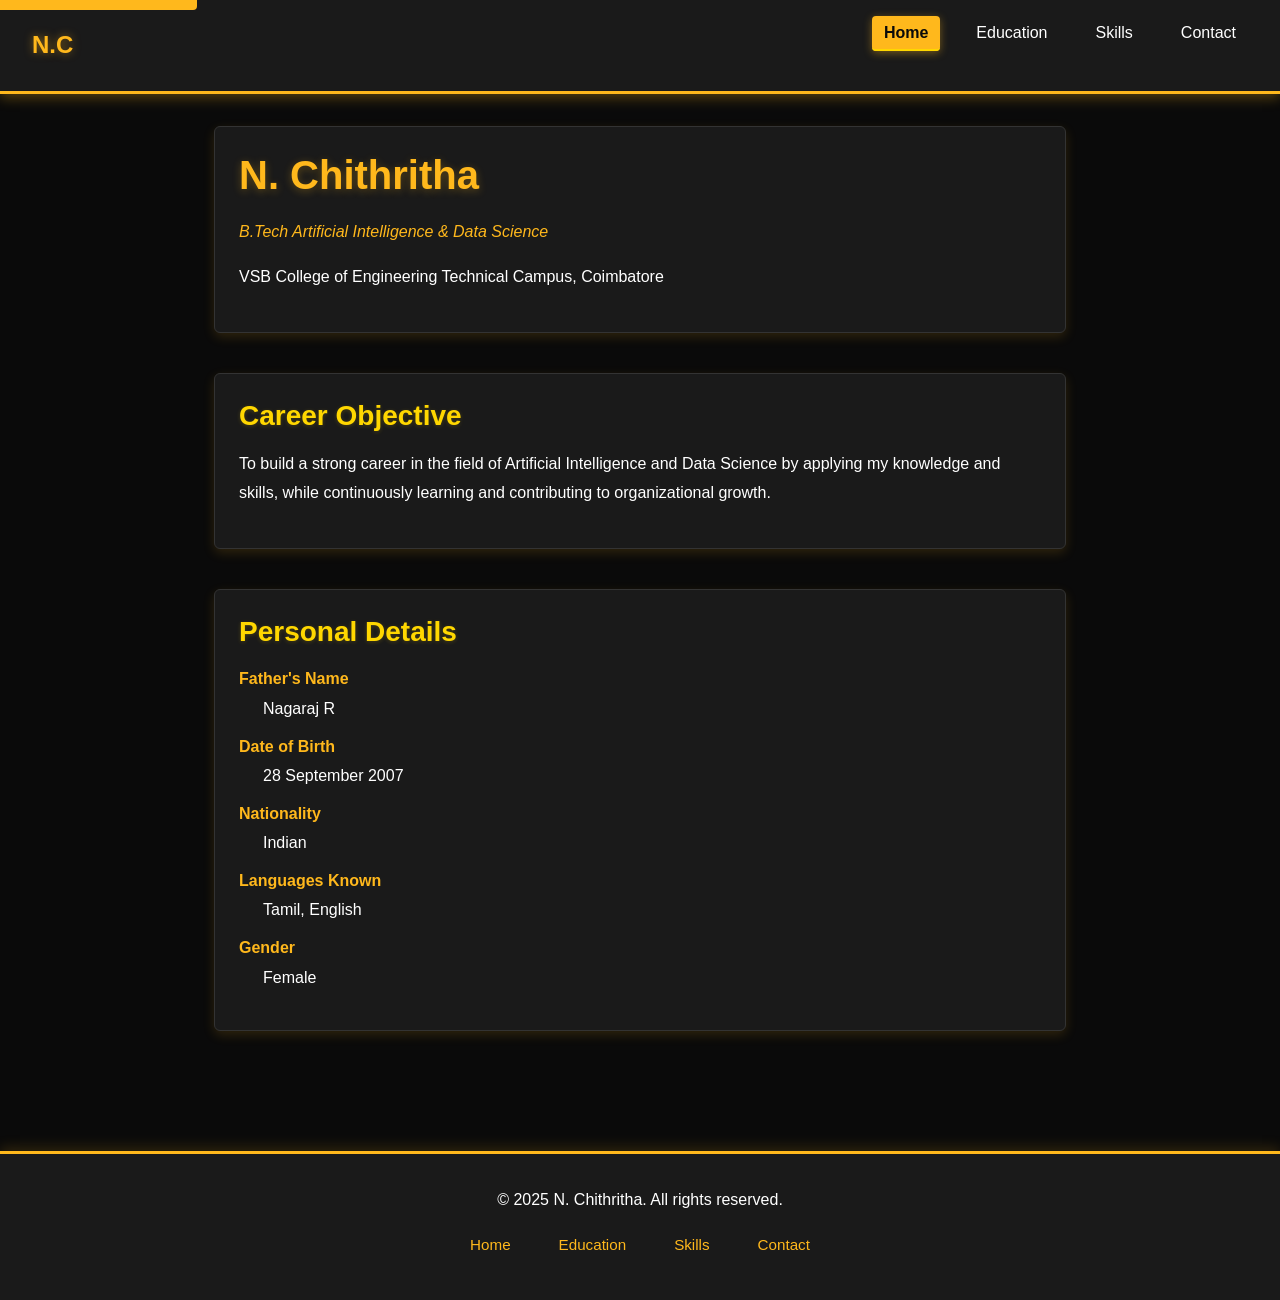
<file: index.html>
<!DOCTYPE html>
<html lang="en">
<head>
  <meta charset="UTF-8" />
  <meta name="viewport" content="width=device-width, initial-scale=1.0" />
  <meta name="robots" content="index, follow" />
  <meta name="language" content="English" />
  <meta name="author" content="N. Chithritha" />
  <meta name="creator" content="N. Chithritha" />

  <!-- SEO Meta Tags -->
  <title>N. Chithritha | B.Tech AI & DS Student | Portfolio</title>
  <meta name="description" content="Portfolio of N. Chithritha, B.Tech Artificial Intelligence and Data Science student at VSB College of Engineering, Coimbatore. Explore skills, education, and projects." />
  <meta name="keywords" content="Chithritha, AI, Data Science, portfolio, student, machine learning, VSB College" />

  <!-- Open Graph (for social sharing) -->
  <meta property="og:title" content="N. Chithritha | B.Tech AI & DS Student Portfolio" />
  <meta property="og:description" content="B.Tech Artificial Intelligence and Data Science Student — Portfolio & Projects" />
  <meta property="og:type" content="website" />
  <meta property="og:url" content="https://example.com/index.html" />

  <!-- Twitter Card -->
  <meta name="twitter:card" content="summary_large_image" />
  <meta name="twitter:title" content="N. Chithritha | Portfolio" />
  <meta name="twitter:description" content="B.Tech AI & DS Student Portfolio" />

  <!-- Schema.org JSON-LD Structured Data -->
  <script type="application/ld+json">
  {
    "@context": "https://schema.org",
    "@type": "Person",
    "name": "N. Chithritha",
    "url": "https://example.com",
    "jobTitle": "B.Tech Artificial Intelligence & Data Science Student",
    "affiliation": {
      "@type": "Organization",
      "name": "VSB College of Engineering Technical Campus"
    },
    "address": {
      "@type": "PostalAddress",
      "streetAddress": "W1417/C, Dharapuram Road, Selvapuram Street",
      "addressLocality": "Udumalpet",
      "addressCountry": "IN"
    },
    "sameAs": ["https://linkedin.com", "https://github.com"]
  }
  </script>

  <link rel="canonical" href="https://example.com/index.html" />
  <link rel="stylesheet" href="css/style.css" />
</head>

<body>

  <!-- SKIP LINK: Required for WCAG keyboard accessibility -->
  <a href="#main-content" class="skip-link">Skip to main content</a>

  <!-- ============ HEADER ============ -->
  <header role="banner">
    <h1 class="logo"><a href="index.html" title="Back to home">N.C</a></h1>
    <nav role="navigation" aria-label="Primary navigation">
      <ul>
        <li><a href="index.html" aria-current="page">Home</a></li>
        <li><a href="education.html">Education</a></li>
        <li><a href="skills.html">Skills</a></li>
        <li><a href="contact.html">Contact</a></li>
      </ul>
    </nav>
  </header>

  <!-- ============ MAIN ============ -->
  <main id="main-content" role="main">

    <!-- Hero Section -->
    <section aria-labelledby="hero-heading">
      <h1 id="hero-heading">N. Chithritha</h1>
      <p><em>B.Tech Artificial Intelligence &amp; Data Science</em></p>
      <p>VSB College of Engineering Technical Campus, Coimbatore</p>
    </section>

    <!-- Career Objective Section -->
    <article aria-labelledby="about-heading">
      <h2 id="about-heading">Career Objective</h2>
      <p>
        To build a strong career in the field of Artificial Intelligence and
        Data Science by applying my knowledge and skills, while continuously
        learning and contributing to organizational growth.
      </p>
    </article>

    <!-- Personal Details Section -->
    <article aria-labelledby="personal-heading">
      <h2 id="personal-heading">Personal Details</h2>
      <dl>
        <dt>Father's Name</dt>
        <dd>Nagaraj R</dd>
        <dt>Date of Birth</dt>
        <dd><time datetime="2007-09-28">28 September 2007</time></dd>
        <dt>Nationality</dt>
        <dd>Indian</dd>
        <dt>Languages Known</dt>
        <dd>Tamil, English</dd>
        <dt>Gender</dt>
        <dd>Female</dd>
      </dl>
    </article>

  </main>

  <!-- ============ FOOTER ============ -->
  <footer role="contentinfo">
    <p>&copy; 2025 N. Chithritha. All rights reserved.</p>
    <nav aria-label="Footer navigation">
      <ul class="footer-links">
        <li><a href="index.html">Home</a></li>
        <li><a href="education.html">Education</a></li>
        <li><a href="skills.html">Skills</a></li>
        <li><a href="contact.html">Contact</a></li>
      </ul>
    </nav>
  </footer>

</body>
</html>
</file>
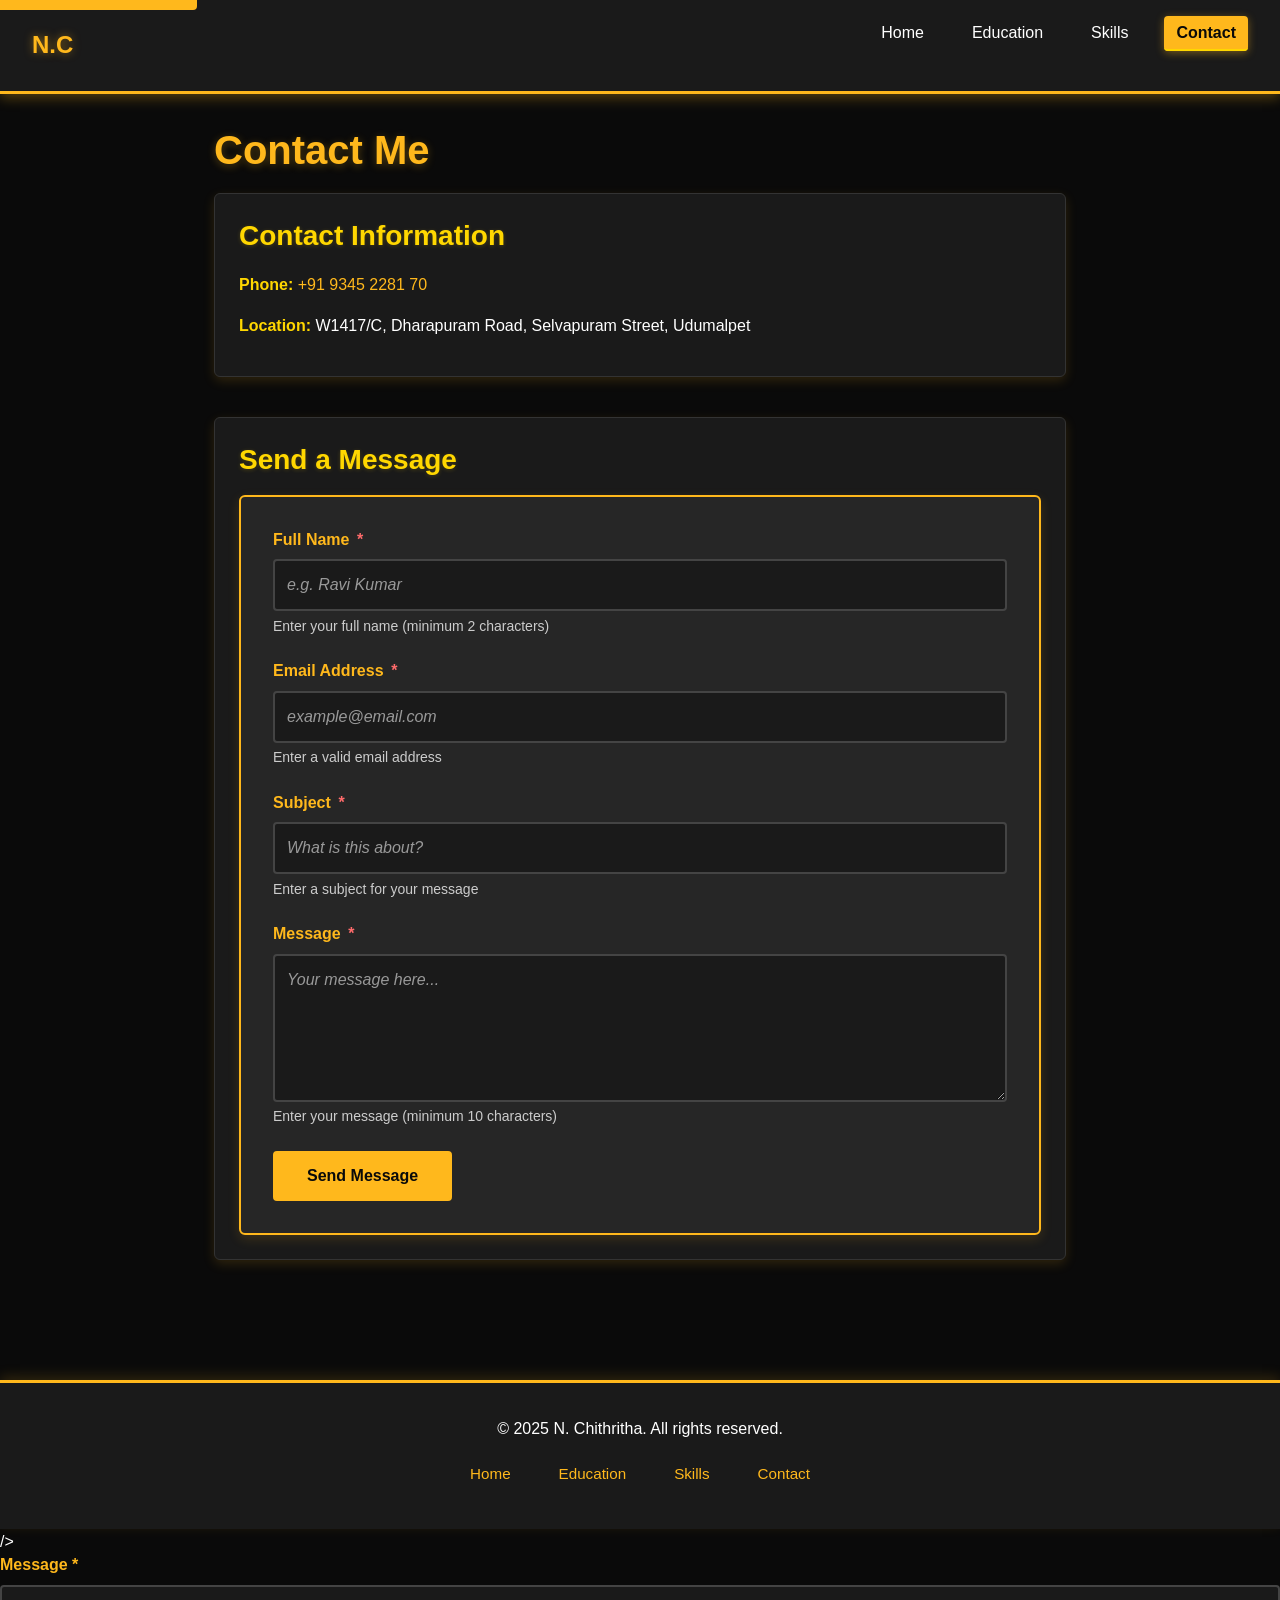
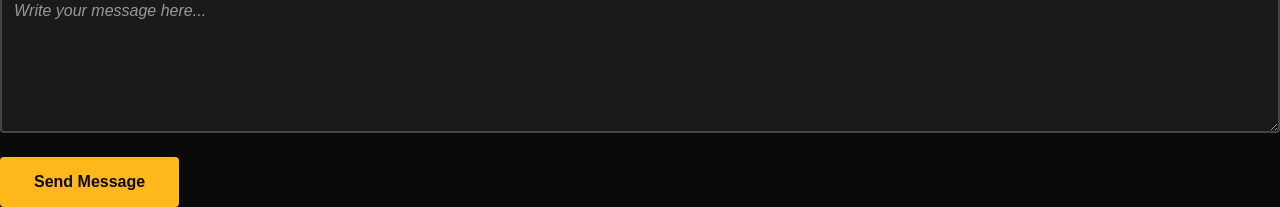
<file: contact.html>
<!DOCTYPE html>
<html lang="en">
<head>
  <meta charset="UTF-8" />
  <meta name="viewport" content="width=device-width, initial-scale=1.0" />
  <meta name="robots" content="index, follow" />
  <meta name="language" content="English" />
  <meta name="author" content="N. Chithritha" />

  <!-- SEO Meta Tags -->
  <title>Contact N. Chithritha | B.Tech AI & DS Student</title>
  <meta name="description" content="Get in touch with N. Chithritha. Contact details and inquiry form for portfolio inquiries." />
  <meta name="keywords" content="contact, chithritha, email, inquiry, portfolio" />

  <!-- Open Graph (for social sharing) -->
  <meta property="og:title" content="Contact N. Chithritha" />
  <meta property="og:description" content="Contact form for N. Chithritha" />
  <meta property="og:type" content="website" />

  <!-- Schema.org JSON-LD Structured Data for Contact -->
  <script type="application/ld+json">
  {
    "@context": "https://schema.org",
    "@type": "ContactPage",
    "name": "Contact N. Chithritha",
    "url": "https://example.com/contact.html"
  }
  </script>

  <link rel="canonical" href="https://example.com/contact.html" />
  <link rel="stylesheet" href="css/style.css" />
</head>

<body>

  <!-- SKIP LINK: Required for WCAG keyboard accessibility -->
  <a href="#main-content" class="skip-link">Skip to main content</a>

  <!-- ============ HEADER ============ -->
  <header role="banner">
    <h1 class="logo"><a href="index.html" title="Back to home">N.C</a></h1>
    <nav role="navigation" aria-label="Primary navigation">
      <ul>
        <li><a href="index.html">Home</a></li>
        <li><a href="education.html">Education</a></li>
        <li><a href="skills.html">Skills</a></li>
        <li><a href="contact.html" aria-current="page">Contact</a></li>
      </ul>
    </nav>
  </header>

  <!-- ============ MAIN ============ -->
  <main id="main-content" role="main">
    <h1>Contact Me</h1>

    <!-- Contact Information Section -->
    <article aria-labelledby="contact-info-heading">
      <h2 id="contact-info-heading">Contact Information</h2>
      <address>
        <p>
          <strong>Phone:</strong>
          <a href="tel:+919345228170">+91 9345 2281 70</a>
        </p>
        <p>
          <strong>Location:</strong>
          W1417/C, Dharapuram Road, Selvapuram Street, Udumalpet
        </p>
      </address>
    </article>

    <!-- Contact Form Section -->
    <article aria-labelledby="form-heading">
      <h2 id="form-heading">Send a Message</h2>

      <form
        action="#"
        method="post"
        aria-label="Contact form for inquiries"
        novalidate
      >

        <div class="form-group">
          <label for="name">
            Full Name
            <span aria-label="required" title="This field is required">*</span>
          </label>
          <input
            type="text"
            id="name"
            name="name"
            autocomplete="name"
            required
            aria-required="true"
            aria-describedby="name-hint"
            placeholder="e.g. Ravi Kumar"
            minlength="2"
          />
          <span id="name-hint" class="hint">Enter your full name (minimum 2 characters)</span>
        </div>

        <div class="form-group">
          <label for="email">
            Email Address
            <span aria-label="required" title="This field is required">*</span>
          </label>
          <input
            type="email"
            id="email"
            name="email"
            autocomplete="email"
            required
            aria-required="true"
            aria-describedby="email-hint"
            placeholder="example@email.com"
          />
          <span id="email-hint" class="hint">Enter a valid email address</span>
        </div>

        <div class="form-group">
          <label for="subject">
            Subject
            <span aria-label="required" title="This field is required">*</span>
          </label>
          <input
            type="text"
            id="subject"
            name="subject"
            required
            aria-required="true"
            aria-describedby="subject-hint"
            placeholder="What is this about?"
            minlength="3"
          />
          <span id="subject-hint" class="hint">Enter a subject for your message</span>
        </div>

        <div class="form-group">
          <label for="message">
            Message
            <span aria-label="required" title="This field is required">*</span>
          </label>
          <textarea
            id="message"
            name="message"
            rows="5"
            required
            aria-required="true"
            aria-describedby="message-hint"
            placeholder="Your message here..."
            minlength="10"
          ></textarea>
          <span id="message-hint" class="hint">Enter your message (minimum 10 characters)</span>
        </div>

        <button type="submit" aria-label="Submit contact form">
          Send Message
        </button>

      </form>
    </article>

  </main>

  <!-- ============ FOOTER ============ -->
  <footer role="contentinfo">
    <p>&copy; 2025 N. Chithritha. All rights reserved.</p>
    <nav aria-label="Footer navigation">
      <ul class="footer-links">
        <li><a href="index.html">Home</a></li>
        <li><a href="education.html">Education</a></li>
        <li><a href="skills.html">Skills</a></li>
        <li><a href="contact.html">Contact</a></li>
      </ul>
    </nav>
  </footer>

</body>
</html>
        />
      </div>

      <div class="form-group">
        <label for="message">Message <span aria-hidden="true">*</span></label>
        <textarea
          id="message"
          name="message"
          rows="5"
          required
          aria-required="true"
          placeholder="Write your message here..."
        ></textarea>
      </div>

      <button type="submit">Send Message</button>

    </form>
  </section>
</main>
</file>
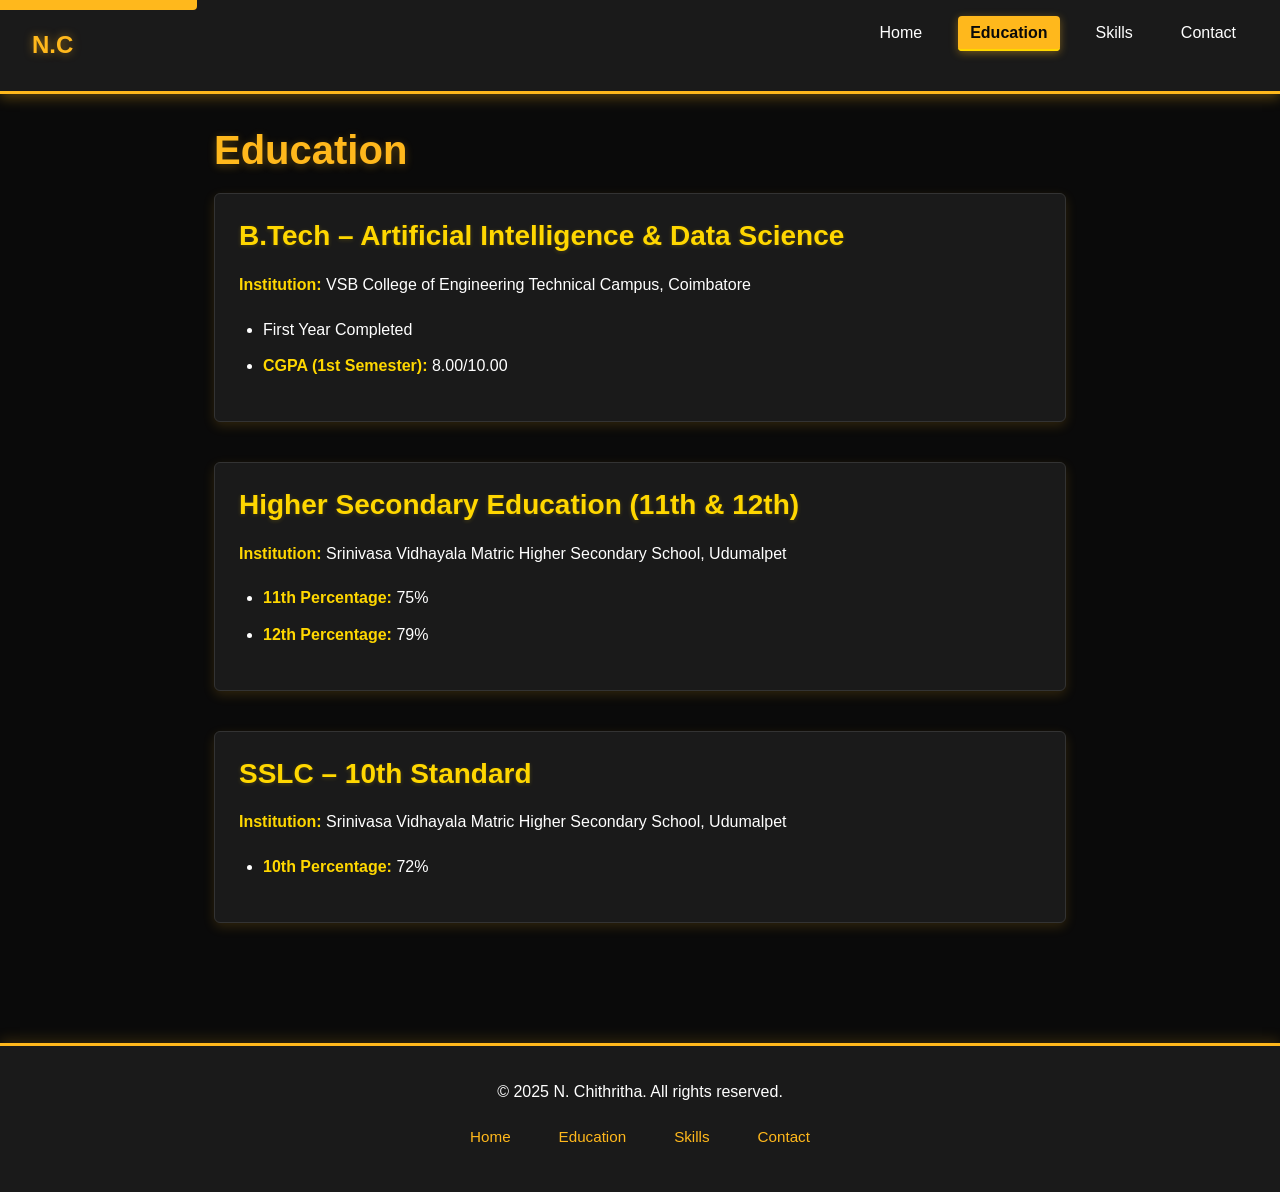
<file: education.html>
<!DOCTYPE html>
<html lang="en">
<head>
  <meta charset="UTF-8" />
  <meta name="viewport" content="width=device-width, initial-scale=1.0" />
  <meta name="robots" content="index, follow" />
  <meta name="language" content="English" />
  <meta name="author" content="N. Chithritha" />

  <!-- SEO Meta Tags -->
  <title>Education | N. Chithritha | B.Tech AI & DS Student</title>
  <meta name="description" content="Educational background and qualifications of N. Chithritha, B.Tech AI & DS student at VSB College of Engineering." />
  <meta name="keywords" content="education, B.Tech, AI, Data Science, VSB College, qualifications" />

  <!-- Open Graph (for social sharing) -->
  <meta property="og:title" content="Education - N. Chithritha" />
  <meta property="og:description" content="B.Tech Artificial Intelligence &amp; Data Science student" />
  <meta property="og:type" content="website" />

  <!-- Schema.org JSON-LD Structured Data for Education -->
  <script type="application/ld+json">
  {
    "@context": "https://schema.org",
    "@type": "EducationEvent",
    "name": "B.Tech Artificial Intelligence & Data Science",
    "description": "Bachelor of Technology in Artificial Intelligence and Data Science",
    "organizer": {
      "@type": "EducationalOrganization",
      "name": "VSB College of Engineering Technical Campus",
      "address": {
        "@type": "PostalAddress",
        "addressLocality": "Coimbatore",
        "addressCountry": "IN"
      }
    }
  }
  </script>

  <link rel="canonical" href="https://example.com/education.html" />
  <link rel="stylesheet" href="css/style.css" />
</head>

<body>

  <!-- SKIP LINK: Required for WCAG keyboard accessibility -->
  <a href="#main-content" class="skip-link">Skip to main content</a>

  <!-- ============ HEADER ============ -->
  <header role="banner">
    <h1 class="logo"><a href="index.html" title="Back to home">N.C</a></h1>
    <nav role="navigation" aria-label="Primary navigation">
      <ul>
        <li><a href="index.html">Home</a></li>
        <li><a href="education.html" aria-current="page">Education</a></li>
        <li><a href="skills.html">Skills</a></li>
        <li><a href="contact.html">Contact</a></li>
      </ul>
    </nav>
  </header>

  <!-- ============ MAIN ============ -->
  <main id="main-content" role="main">
    <h1>Education</h1>

    <!-- B.Tech Education -->
    <article aria-labelledby="btech-heading">
      <h2 id="btech-heading">B.Tech – Artificial Intelligence &amp; Data Science</h2>
      <p><strong>Institution:</strong> VSB College of Engineering Technical Campus, Coimbatore</p>
      <ul>
        <li>First Year Completed</li>
        <li><strong>CGPA (1st Semester):</strong> 8.00/10.00</li>
      </ul>
    </article>

    <!-- Higher Secondary Education -->
    <article aria-labelledby="hsc-heading">
      <h2 id="hsc-heading">Higher Secondary Education (11th &amp; 12th)</h2>
      <p><strong>Institution:</strong> Srinivasa Vidhayala Matric Higher Secondary School, Udumalpet</p>
      <ul>
        <li><strong>11th Percentage:</strong> 75%</li>
        <li><strong>12th Percentage:</strong> 79%</li>
      </ul>
    </article>

    <!-- SSLC Education -->
    <article aria-labelledby="sslc-heading">
      <h2 id="sslc-heading">SSLC – 10th Standard</h2>
      <p><strong>Institution:</strong> Srinivasa Vidhayala Matric Higher Secondary School, Udumalpet</p>
      <ul>
        <li><strong>10th Percentage:</strong> 72%</li>
      </ul>
    </article>

  </main>

  <!-- ============ FOOTER ============ -->
  <footer role="contentinfo">
    <p>&copy; 2025 N. Chithritha. All rights reserved.</p>
    <nav aria-label="Footer navigation">
      <ul class="footer-links">
        <li><a href="index.html">Home</a></li>
        <li><a href="education.html">Education</a></li>
        <li><a href="skills.html">Skills</a></li>
        <li><a href="contact.html">Contact</a></li>
      </ul>
    </nav>
  </footer>

</body>
</html>
</file>
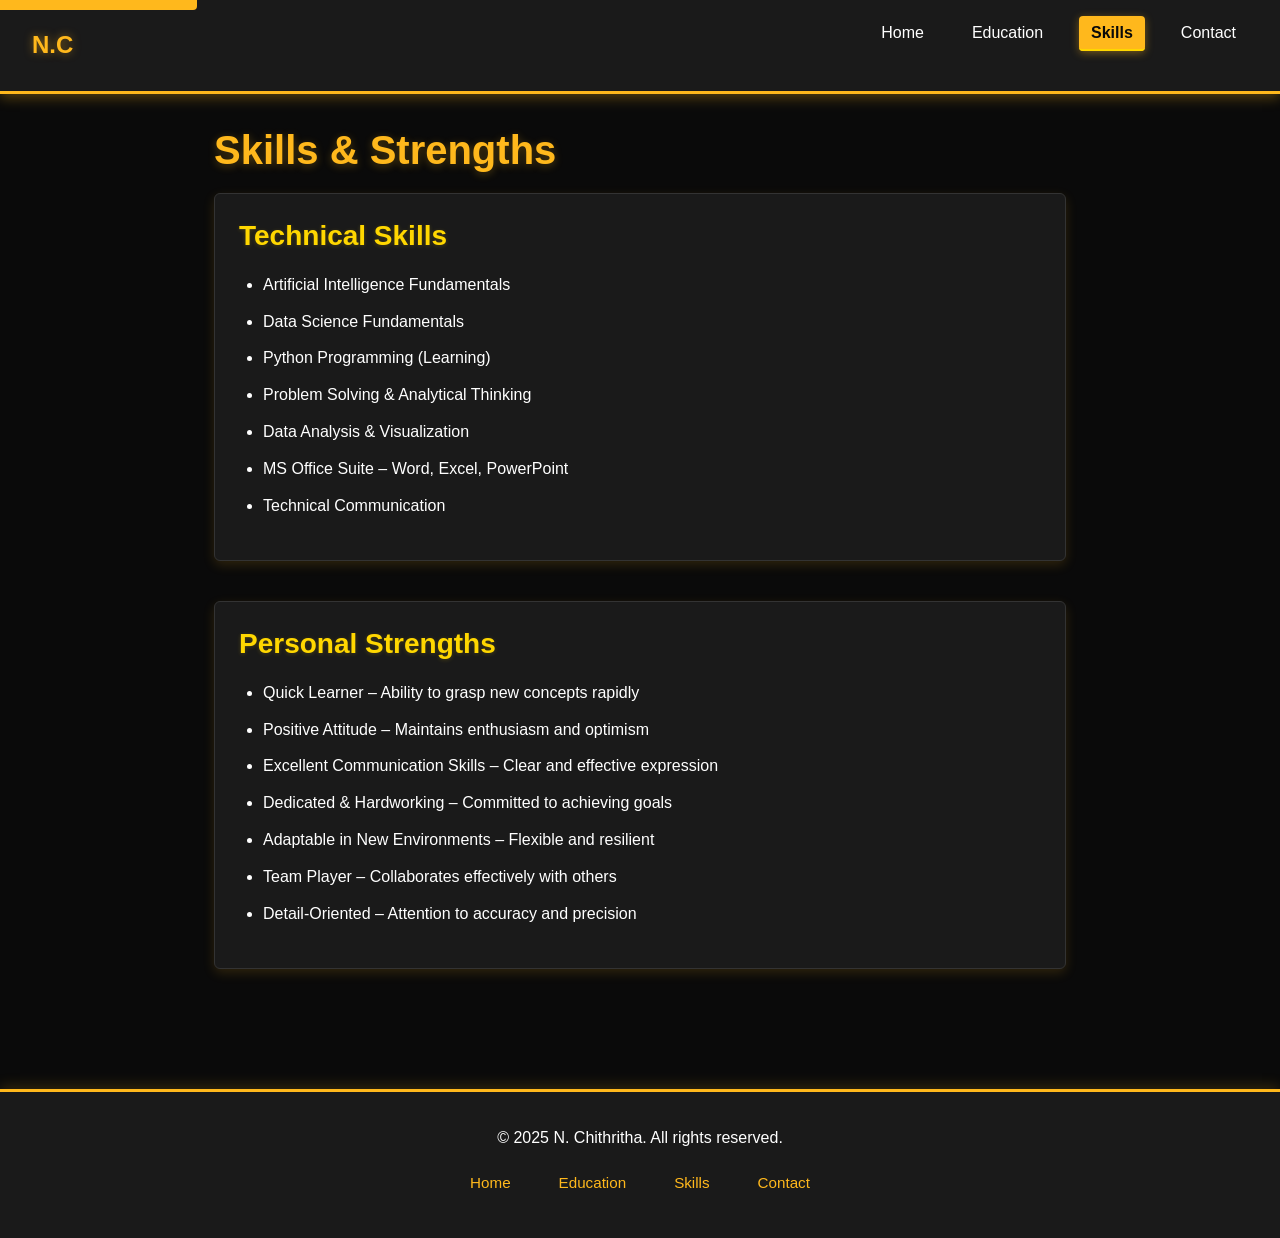
<file: skills.html>
<!DOCTYPE html>
<html lang="en">
<head>
  <meta charset="UTF-8" />
  <meta name="viewport" content="width=device-width, initial-scale=1.0" />
  <meta name="robots" content="index, follow" />
  <meta name="language" content="English" />
  <meta name="author" content="N. Chithritha" />

  <!-- SEO Meta Tags -->
  <title>Skills &amp; Strengths | N. Chithritha | B.Tech AI & DS Student</title>
  <meta name="description" content="Technical skills, strengths, and competencies of N. Chithritha in AI, Data Science, Python, and more." />
  <meta name="keywords" content="skills, strengths, AI, Data Science, Python, problem solving, communication" />

  <!-- Open Graph (for social sharing) -->
  <meta property="og:title" content="Skills &amp; Strengths - N. Chithritha" />
  <meta property="og:description" content="Technical skills and personal strengths in AI & Data Science" />
  <meta property="og:type" content="website" />

  <link rel="canonical" href="https://example.com/skills.html" />
  <link rel="stylesheet" href="css/style.css" />
</head>

<body>

  <!-- SKIP LINK: Required for WCAG keyboard accessibility -->
  <a href="#main-content" class="skip-link">Skip to main content</a>

  <!-- ============ HEADER ============ -->
  <header role="banner">
    <h1 class="logo"><a href="index.html" title="Back to home">N.C</a></h1>
    <nav role="navigation" aria-label="Primary navigation">
      <ul>
        <li><a href="index.html">Home</a></li>
        <li><a href="education.html">Education</a></li>
        <li><a href="skills.html" aria-current="page">Skills</a></li>
        <li><a href="contact.html">Contact</a></li>
      </ul>
    </nav>
  </header>

  <!-- ============ MAIN ============ -->
  <main id="main-content" role="main">
    <h1>Skills &amp; Strengths</h1>

    <!-- Technical Skills Section -->
    <section aria-labelledby="technical-skills-heading">
      <h2 id="technical-skills-heading">Technical Skills</h2>
      <ul>
        <li>Artificial Intelligence Fundamentals</li>
        <li>Data Science Fundamentals</li>
        <li>Python Programming (Learning)</li>
        <li>Problem Solving &amp; Analytical Thinking</li>
        <li>Data Analysis &amp; Visualization</li>
        <li>MS Office Suite – Word, Excel, PowerPoint</li>
        <li>Technical Communication</li>
      </ul>
    </section>

    <!-- Personal Strengths Section -->
    <section aria-labelledby="strengths-heading">
      <h2 id="strengths-heading">Personal Strengths</h2>
      <ul>
        <li>Quick Learner – Ability to grasp new concepts rapidly</li>
        <li>Positive Attitude – Maintains enthusiasm and optimism</li>
        <li>Excellent Communication Skills – Clear and effective expression</li>
        <li>Dedicated &amp; Hardworking – Committed to achieving goals</li>
        <li>Adaptable in New Environments – Flexible and resilient</li>
        <li>Team Player – Collaborates effectively with others</li>
        <li>Detail-Oriented – Attention to accuracy and precision</li>
      </ul>
    </section>

  </main>

  <!-- ============ FOOTER ============ -->
  <footer role="contentinfo">
    <p>&copy; 2025 N. Chithritha. All rights reserved.</p>
    <nav aria-label="Footer navigation">
      <ul class="footer-links">
        <li><a href="index.html">Home</a></li>
        <li><a href="education.html">Education</a></li>
        <li><a href="skills.html">Skills</a></li>
        <li><a href="contact.html">Contact</a></li>
      </ul>
    </nav>
  </footer>

</body>
</html>
</file>
<file: css/style.css>
﻿/* ===== HTML5 SEMANTIC & WCAG COMPLIANCE STYLESHEET ===== */

/* ===== RESET & BASE ===== */
*, *::before, *::after {
  box-sizing: border-box;
  margin: 0;
  padding: 0;
}

html {
  scroll-behavior: smooth;
}

body {
  font-family: -apple-system, BlinkMacSystemFont, "Segoe UI", Roboto, "Helvetica Neue", Arial, sans-serif;
  font-size: 1rem;
  line-height: 1.6;
  color: #ffffff;
  background-color: #0a0a0a;
  min-height: 100vh;
  display: flex;
  flex-direction: column;
}

main {
  flex: 1;
}

/* ===== SKIP LINK (WCAG REQUIREMENT) ===== */
.skip-link {
  position: absolute;
  top: -40px;
  left: 0;
  background: #ffb81c;
  color: #0a0a0a;
  padding: 12px 20px;
  text-decoration: none;
  z-index: 1000;
  font-weight: bold;
  border-radius: 0 0 4px 0;
}

.skip-link:focus {
  top: 0;
  outline: 3px solid #ffffff;
  outline-offset: 2px;
}

/* ===== FOCUS STYLES (WCAG AAA) ===== */
:focus-visible {
  outline: 3px solid #ffb81c;
  outline-offset: 2px;
  border-radius: 2px;
}

a:focus-visible {
  outline: 3px solid #ffb81c;
  outline-offset: 4px;
}

button:focus-visible,
input:focus-visible,
textarea:focus-visible {
  outline: 3px solid #ffb81c;
  outline-offset: 2px;
}

/* ===== HEADER & NAV ===== */
header {
  background-color: #1a1a1a;
  color: #ffb81c;
  padding: 1.2rem 2rem;
  display: flex;
  align-items: center;
  justify-content: space-between;
  flex-wrap: wrap;
  gap: 1rem;
  box-shadow: 0 4px 12px rgba(255, 184, 28, 0.3);
  border-bottom: 3px solid #ffb81c;
}

header .logo {
  margin: 0;
  font-size: 1.5rem;
}

header .logo a {
  color: #ffb81c;
  text-decoration: none;
  font-weight: bold;
  transition: color 0.2s ease, text-shadow 0.2s ease;
  text-shadow: 0 0 8px rgba(255, 184, 28, 0.5);
}

header .logo a:hover {
  color: #ffd700;
  text-shadow: 0 0 16px rgba(255, 215, 0, 0.8);
}

nav ul {
  list-style: none;
  display: flex;
  gap: 1.5rem;
  flex-wrap: wrap;
}

nav a {
  color: #ffffff;
  text-decoration: none;
  font-size: 1rem;
  font-weight: 500;
  padding: 0.5rem 0.75rem;
  transition: color 0.2s ease, background-color 0.2s ease, transform 0.2s ease;
  border-bottom: 2px solid transparent;
  border-radius: 4px;
}

nav a:hover,
nav a:focus-visible {
  color: #0a0a0a;
  background-color: #ffb81c;
  border-bottom: 2px solid #ffd700;
  transform: translateY(-2px);
}

nav a[aria-current="page"] {
  color: #0a0a0a;
  background-color: #ffb81c;
  border-bottom: 2px solid #ffd700;
  font-weight: bold;
  box-shadow: 0 2px 8px rgba(255, 184, 28, 0.4);
}

/* ===== MAIN CONTENT ===== */
main {
  max-width: 900px;
  margin: 2rem auto;
  padding: 0 1.5rem;
  width: 100%;
}

/* ===== HEADINGS ===== */
h1 {
  font-size: 2.5rem;
  color: #ffb81c;
  margin-bottom: 1.2rem;
  margin-top: 0;
  line-height: 1.2;
  font-weight: 700;
  text-shadow: 0 2px 8px rgba(255, 184, 28, 0.3);
}

h2 {
  font-size: 1.75rem;
  color: #ffd700;
  margin-top: 2.5rem;
  margin-bottom: 1rem;
  font-weight: 700;
  line-height: 1.3;
  text-shadow: 0 1px 4px rgba(255, 215, 0, 0.2);
}

h2:first-of-type {
  margin-top: 0;
}

h3 {
  font-size: 1.35rem;
  color: #ffb81c;
  margin-top: 1.5rem;
  margin-bottom: 0.75rem;
  font-weight: 600;
}

/* ===== SEMANTIC SECTIONS & ARTICLES ===== */
section,
article {
  margin-bottom: 2.5rem;
  padding: 1.5rem;
  background-color: #1a1a1a;
  border-radius: 6px;
  border-left: 4px solid #ffb81c;
  box-shadow: 0 4px 12px rgba(255, 184, 28, 0.15);
  border: 1px solid #333333;
}

/* ===== LISTS ===== */
ul,
ol {
  margin-left: 1.5rem;
  margin-bottom: 1rem;
}

li {
  margin-bottom: 0.5rem;
  line-height: 1.8;
}

dl {
  margin-bottom: 1rem;
}

dt {
  font-weight: bold;
  color: #ffb81c;
  margin-top: 0.75rem;
  margin-bottom: 0.25rem;
}

dd {
  margin-left: 1.5rem;
  margin-bottom: 0.5rem;
  color: #ffffff;
}

/* ===== ADDRESS ===== */
address {
  font-style: normal;
  line-height: 1.8;
}

address p {
  margin-bottom: 0.75rem;
}

address a {
  color: #ffb81c;
  text-decoration: none;
  font-weight: 500;
  transition: color 0.2s ease, text-decoration 0.2s ease;
}

address a:hover,
address a:focus-visible {
  color: #ffd700;
  text-decoration: underline;
  outline: none;
}

/* ===== PARAGRAPH & TEXT ===== */
p {
  margin-bottom: 1rem;
  line-height: 1.8;
}

em {
  font-style: italic;
  color: #ffb81c;
}

strong {
  font-weight: 700;
  color: #ffd700;
}

/* ===== FORM STYLES ===== */
form {
  background-color: #262626;
  padding: 2rem;
  border-radius: 6px;
  border: 2px solid #ffb81c;
  box-shadow: 0 4px 12px rgba(255, 184, 28, 0.15);
}

.form-group {
  display: flex;
  flex-direction: column;
  margin-bottom: 1.5rem;
}

.form-group:last-of-type {
  margin-bottom: 1.5rem;
}

label {
  font-weight: bold;
  margin-bottom: 0.5rem;
  color: #ffb81c;
  font-size: 1rem;
  line-height: 1.4;
}

label span[aria-label="required"] {
  color: #ff6b6b;
  margin-left: 0.2rem;
  font-weight: bold;
}

input,
textarea {
  padding: 0.75rem;
  border: 2px solid #444444;
  border-radius: 4px;
  font-size: 1rem;
  width: 100%;
  font-family: inherit;
  line-height: 1.5;
  transition: border-color 0.2s ease, box-shadow 0.2s ease;
  background-color: #1a1a1a;
  color: #ffffff;
}

input::placeholder,
textarea::placeholder {
  color: #999999;
  font-style: italic;
}

input:hover,
textarea:hover {
  border-color: #ffb81c;
}

input:focus-visible,
textarea:focus-visible {
  border-color: #ffb81c;
  background-color: #2a2a2a;
  outline: none;
  box-shadow: 0 0 0 3px rgba(255, 184, 28, 0.2);
}

input:invalid:not(:placeholder-shown),
textarea:invalid:not(:placeholder-shown) {
  border-color: #ff6b6b;
}

input:valid:not(:placeholder-shown),
textarea:valid:not(:placeholder-shown) {
  border-color: #51cf66;
}

.hint {
  font-size: 0.875rem;
  color: #cccccc;
  margin-top: 0.35rem;
  line-height: 1.4;
}

input:invalid:not(:placeholder-shown) + .hint {
  color: #ff6b6b;
  font-weight: 500;
}

input:valid:not(:placeholder-shown) + .hint {
  color: #51cf66;
  font-weight: 500;
}

/* ===== BUTTONS ===== */
button[type="submit"] {
  background-color: #ffb81c;
  color: #0a0a0a;
  padding: 0.875rem 2rem;
  border: 2px solid #ffb81c;
  border-radius: 4px;
  font-size: 1rem;
  font-weight: 600;
  cursor: pointer;
  transition: background-color 0.2s ease, transform 0.1s ease, box-shadow 0.2s ease;
  min-height: 44px;
  min-width: 44px;
  align-self: flex-start;
}

button[type="submit"]:hover {
  background-color: #ffd700;
  border-color: #ffd700;
  box-shadow: 0 4px 12px rgba(255, 184, 28, 0.4);
  transform: translateY(-2px);
}

button[type="submit"]:active {
  transform: translateY(1px);
}

button[type="submit"]:focus-visible {
  outline: none;
}

/* ===== FOOTER ===== */
footer {
  background-color: #1a1a1a;
  color: #ffffff;
  text-align: center;
  padding: 2rem 1rem;
  margin-top: 3rem;
  border-top: 3px solid #ffb81c;
  box-shadow: 0 -4px 12px rgba(255, 184, 28, 0.15);
}

footer p {
  margin-bottom: 1rem;
  margin: 0;
  padding-bottom: 1rem;
}

.footer-links {
  list-style: none;
  display: flex;
  justify-content: center;
  gap: 1.5rem;
  flex-wrap: wrap;
  margin: 0;
}

.footer-links a {
  color: #ffb81c;
  text-decoration: none;
  font-size: 0.95rem;
  transition: color 0.2s ease, background-color 0.2s ease;
  padding: 0.5rem 0.75rem;
  border-bottom: 2px solid transparent;
  border-radius: 4px;
}

.footer-links a:hover,
.footer-links a:focus-visible {
  color: #0a0a0a;
  background-color: #ffb81c;
  border-bottom: 2px solid #ffd700;
}

/* ===== LINKS (Global) ===== */
a {
  color: #ffb81c;
  text-decoration: underline;
  transition: color 0.2s ease;
}

a:visited {
  color: #ff9500;
}

a:hover {
  color: #ffd700;
}

a:active {
  color: #ff6b6b;
}

/* ===== TEXT UTILITIES ===== */
.sr-only {
  position: absolute;
  width: 1px;
  height: 1px;
  padding: 0;
  margin: -1px;
  overflow: hidden;
  clip: rect(0, 0, 0, 0);
  white-space: nowrap;
  border-width: 0;
}

/* ===== TIME ===== */
time {
  font-weight: 500;
}

/* ===== RESPONSIVE DESIGN (Mobile First) ===== */
@media (max-width: 768px) {
  header {
    padding: 1rem;
  }

  header .logo {
    font-size: 1.25rem;
  }

  nav ul {
    gap: 1rem;
    width: 100%;
  }

  nav {
    width: 100%;
  }

  h1 {
    font-size: 2rem;
    text-shadow: 0 1px 4px rgba(255, 184, 28, 0.3);
  }

  h2 {
    font-size: 1.5rem;
  }

  h3 {
    font-size: 1.2rem;
  }

  main {
    padding: 0 1rem;
    margin: 1.5rem auto;
  }

  section,
  article {
    padding: 1rem;
  }

  form {
    padding: 1.5rem;
  }
}

@media (max-width: 480px) {
  body {
    font-size: 0.95rem;
  }

  h1 {
    font-size: 1.75rem;
  }

  h2 {
    font-size: 1.35rem;
    margin-top: 1.75rem;
  }

  nav ul {
    flex-direction: column;
    gap: 0.5rem;
  }

  nav a {
    padding: 0.75rem 0.5rem;
    display: block;
  }

  input,
  textarea {
    font-size: 16px;
  }

  button[type="submit"] {
    width: 100%;
  }

  .footer-links {
    gap: 1rem;
  }
}

/* ===== REDUCED MOTION ===== */
@media (prefers-reduced-motion: reduce) {
  * {
    animation-duration: 0.01ms !important;
    animation-iteration-count: 1 !important;
    transition-duration: 0.01ms !important;
    scroll-behavior: auto !important;
  }
}

/* ===== HIGH CONTRAST MODE ===== */
@media (prefers-contrast: more) {
  body {
    color: #ffffff;
    background-color: #000000;
  }

  header {
    background-color: #000000;
    border-bottom-width: 4px;
  }

  h1,
  h2,
  h3,
  dt {
    color: #ffff00;
  }

  input,
  textarea {
    border-width: 3px;
    background-color: #000000;
    color: #ffffff;
  }

  button[type="submit"] {
    border-width: 3px;
    background-color: #ffff00;
    color: #000000;
  }

  :focus-visible {
    outline-width: 4px;
  }
}

/* ===== LIGHT MODE SUPPORT ===== */
@media (prefers-color-scheme: light) {
  body {
    background-color: #0a0a0a;
    color: #ffffff;
  }

  section,
  article {
    background-color: #1a1a1a;
    border-left-color: #ffb81c;
    border: 1px solid #333333;
  }

  form {
    background-color: #262626;
    border-color: #ffb81c;
  }

  input,
  textarea {
    background-color: #1a1a1a;
    border-color: #444444;
    color: #ffffff;
  }

  input::placeholder,
  textarea::placeholder {
    color: #999999;
  }

  label,
  dt {
    color: #ffb81c;
  }

  .hint {
    color: #cccccc;
  }

  footer {
    border-top-color: #ffb81c;
  }
}
</file>
